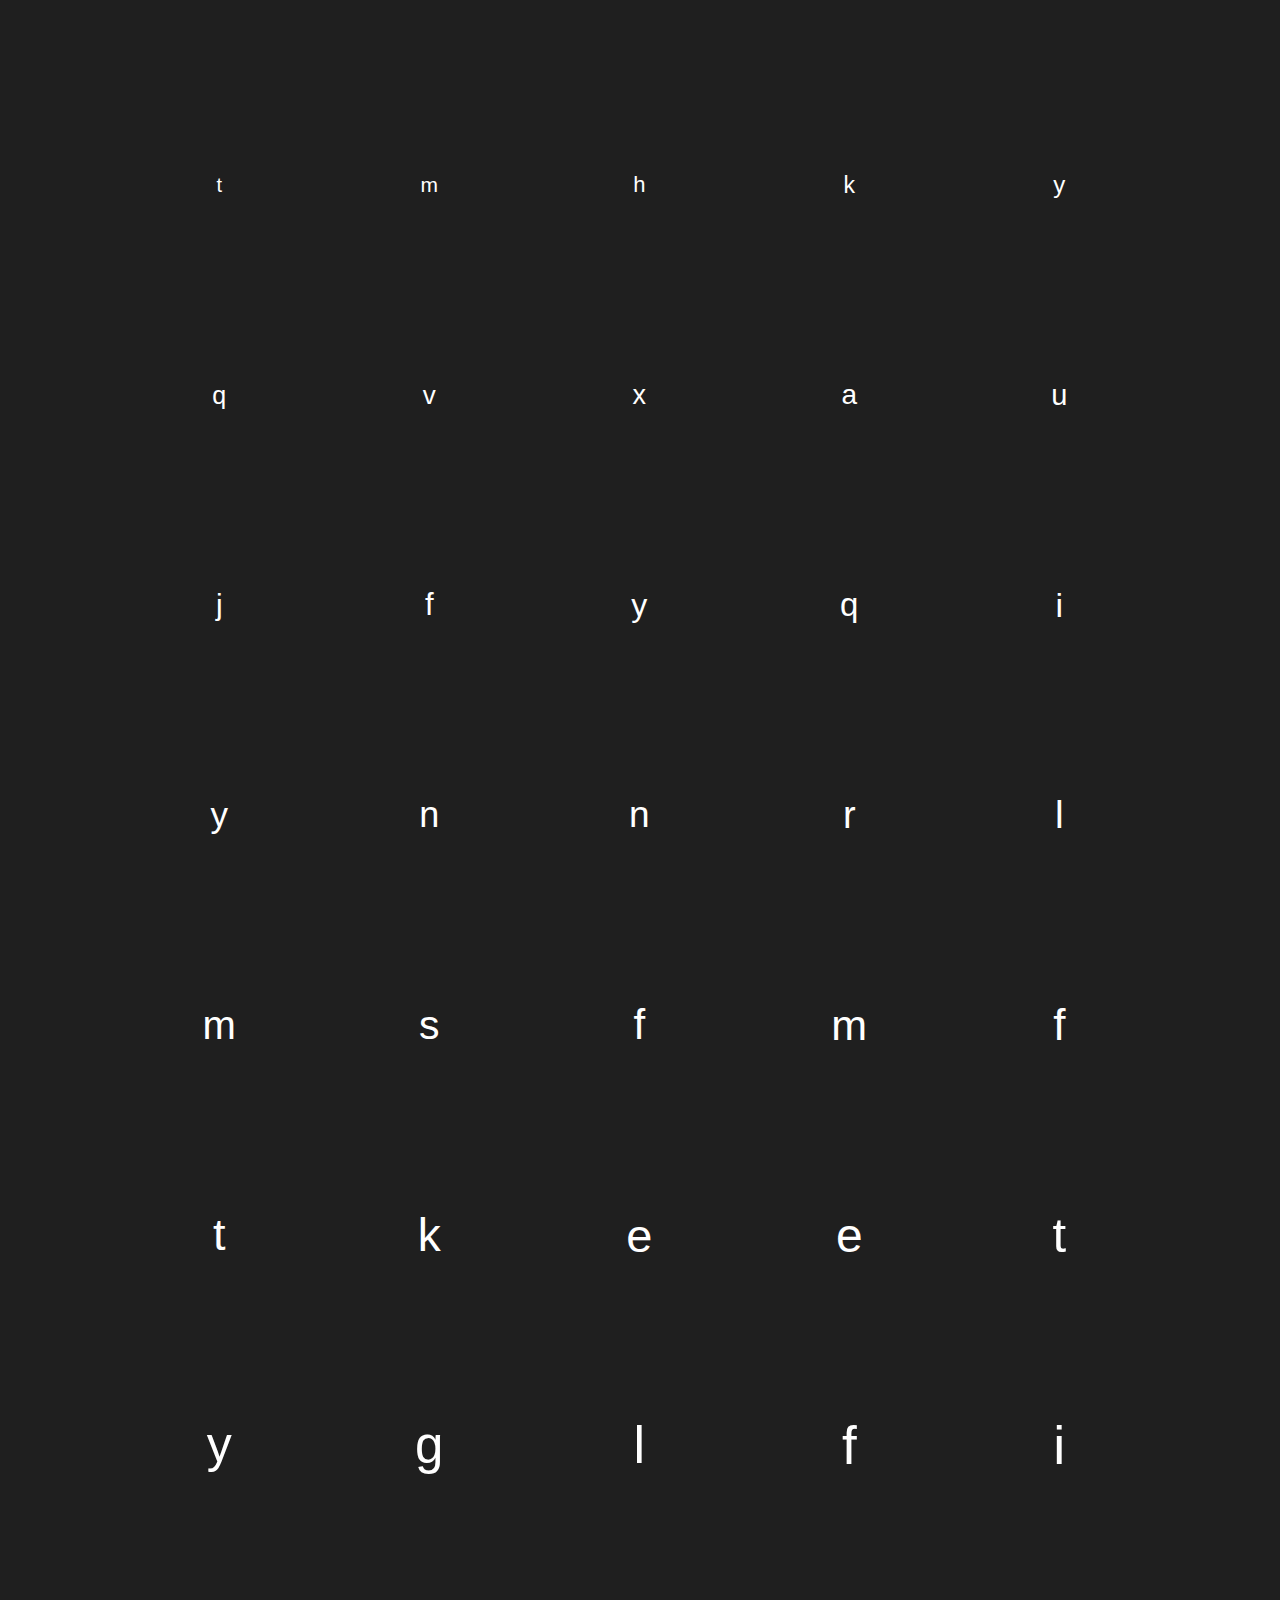
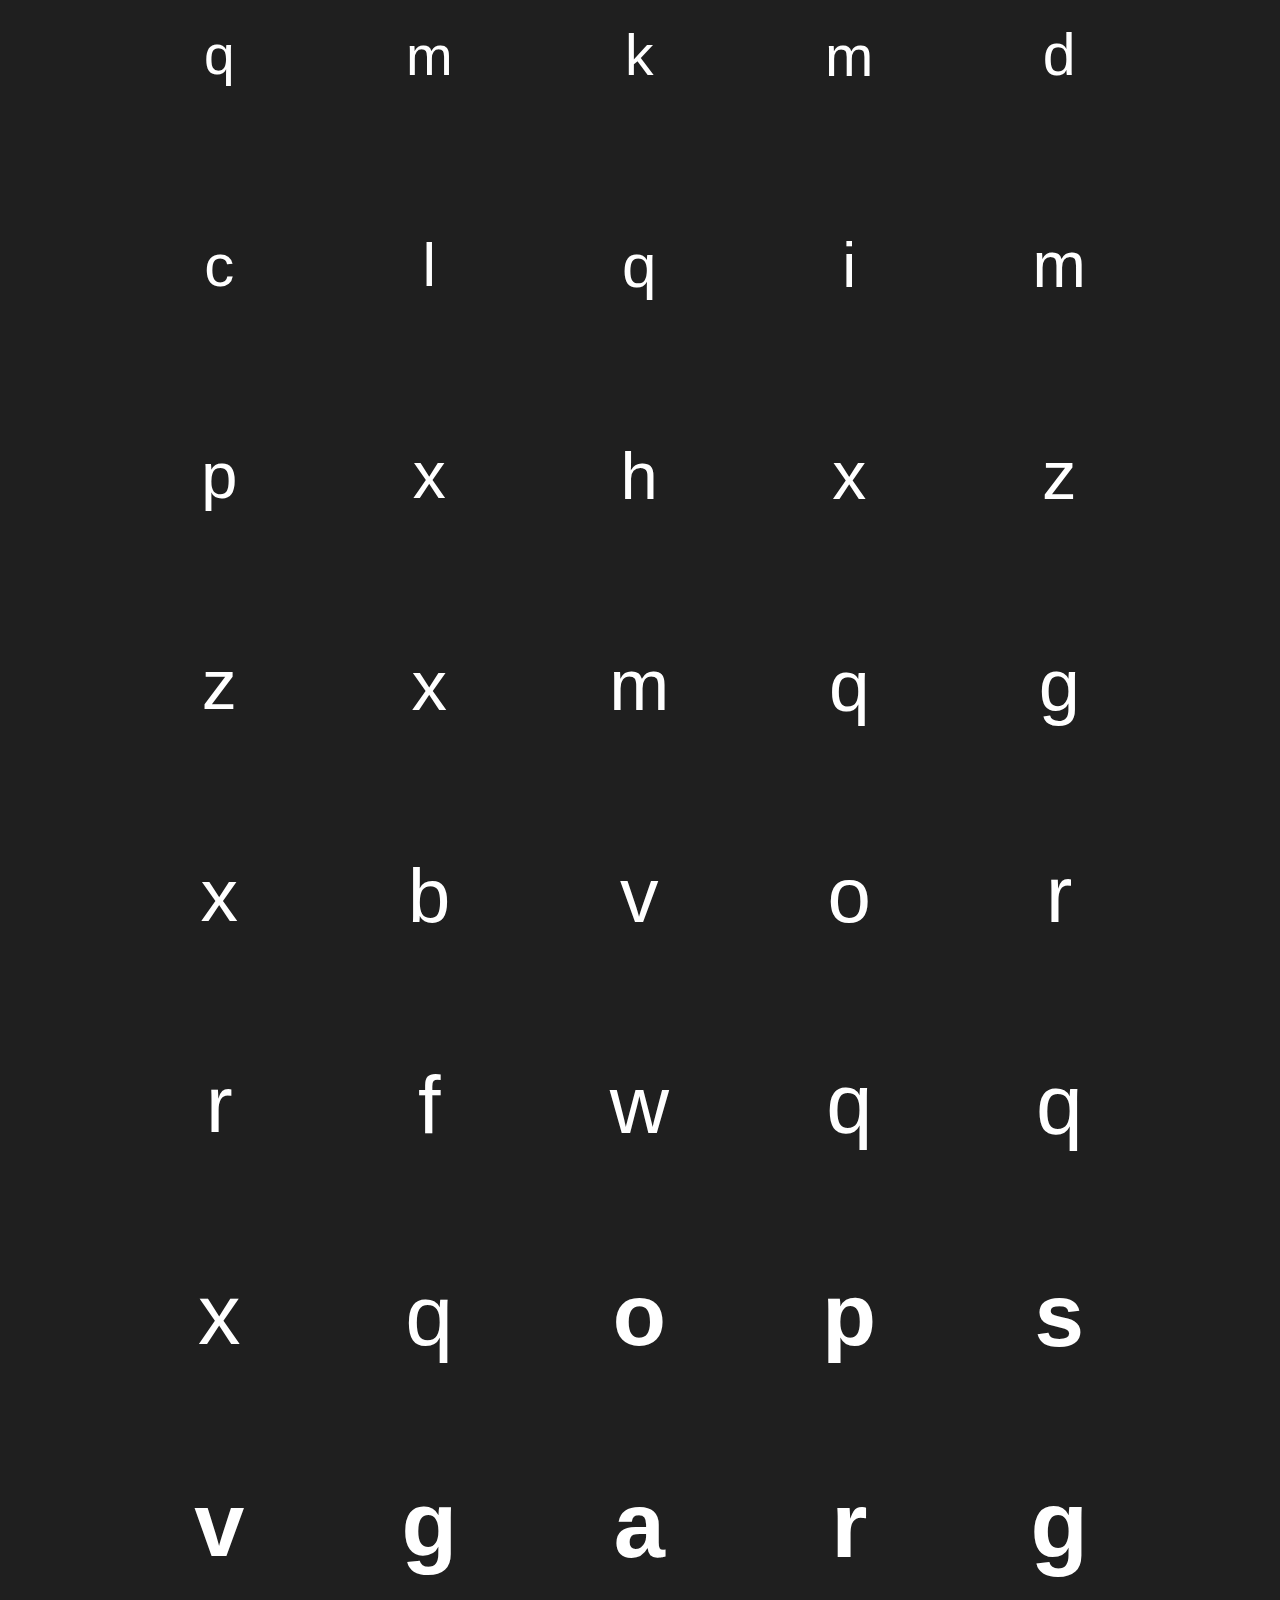
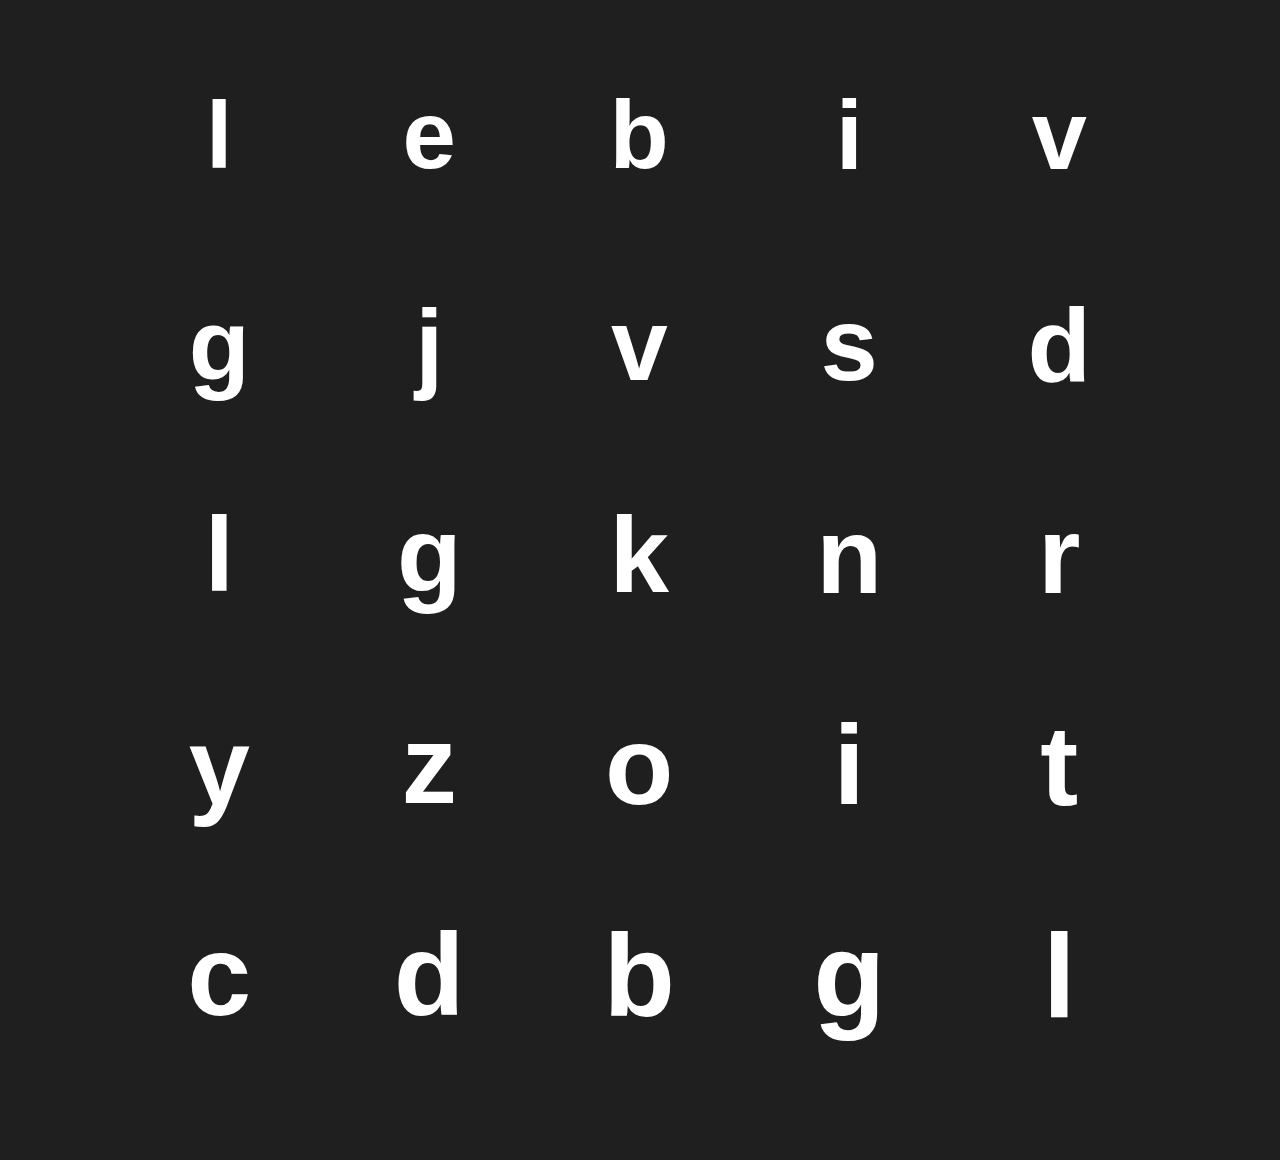
<file: harder-bigger-bolder-stronger/index.html>
<!DOCTYPE html>
<html>
<head>
	<title>Harder, bigger, bolder, stronger</title>
  <link rel="stylesheet" type="text/css" href="./style.css">
</head>
<body>

  <script type="module" src="./script.js"></script>

</body>
</html>
</file>
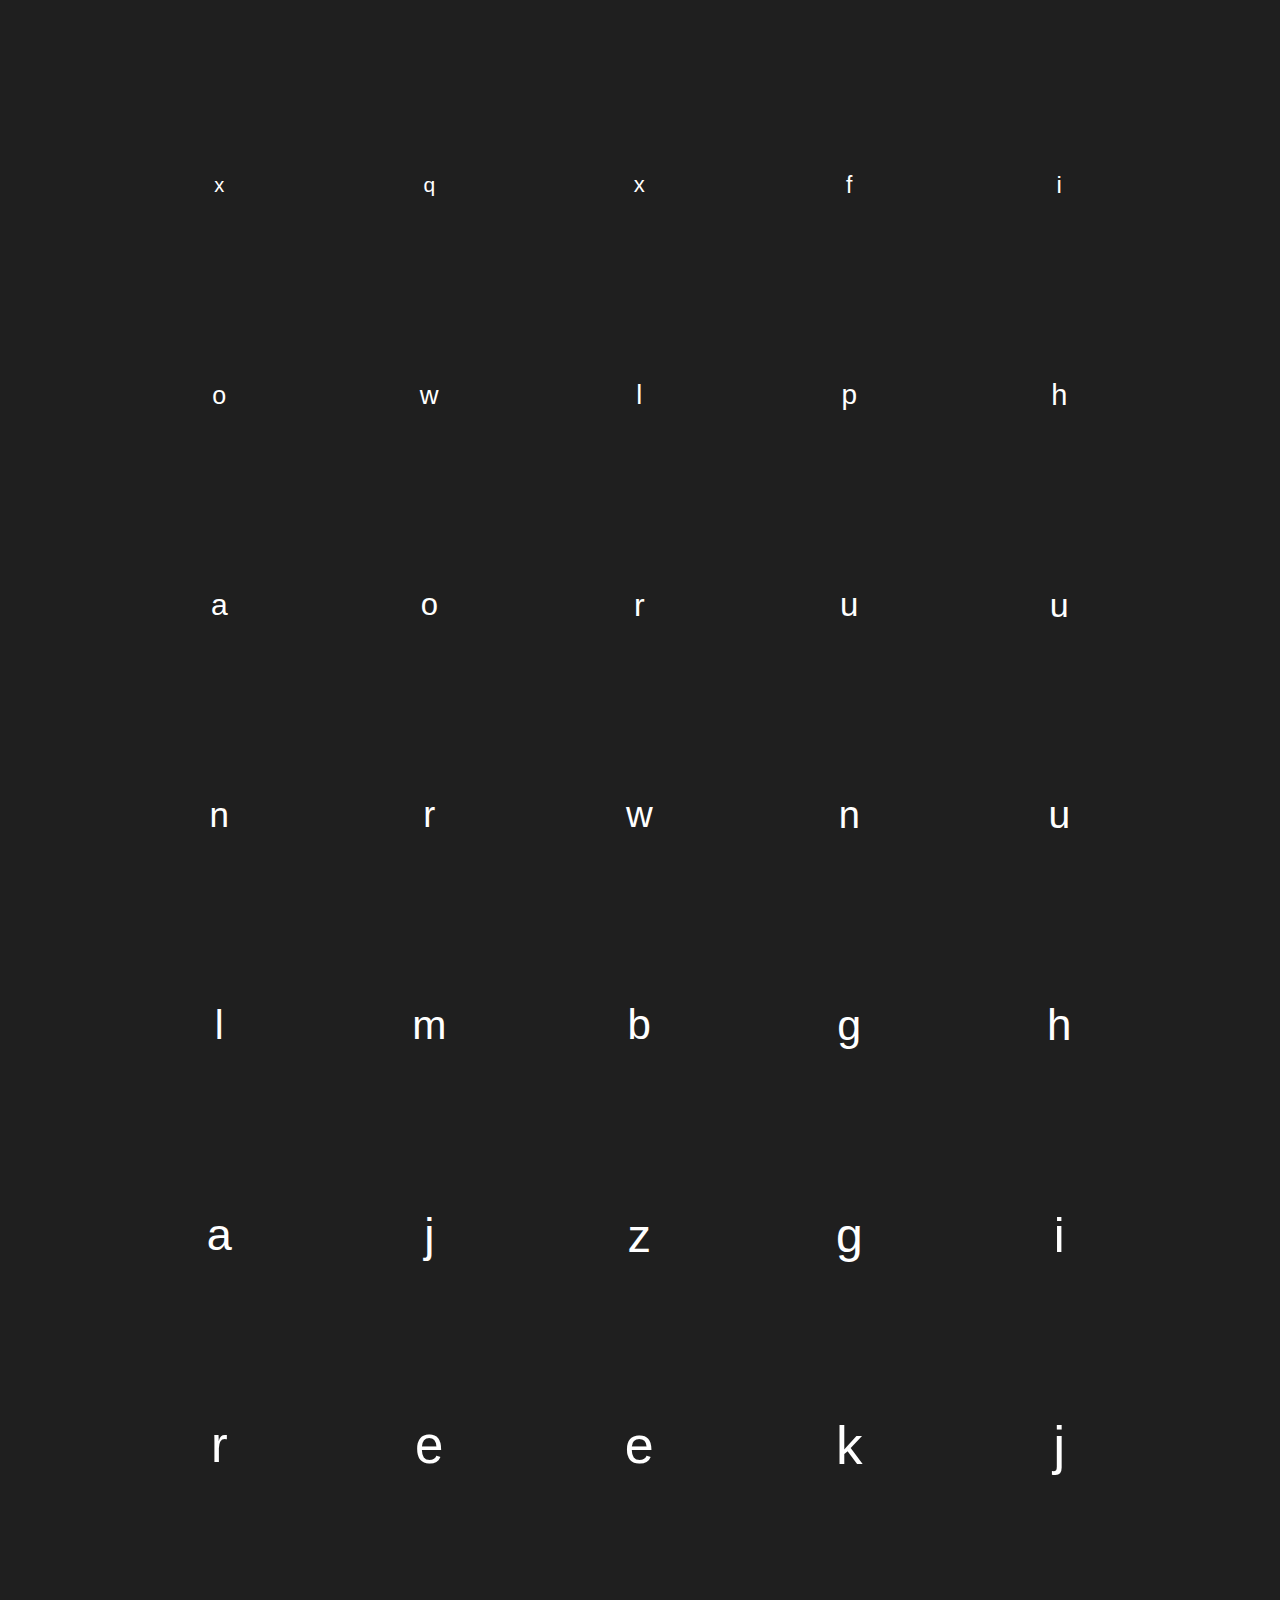
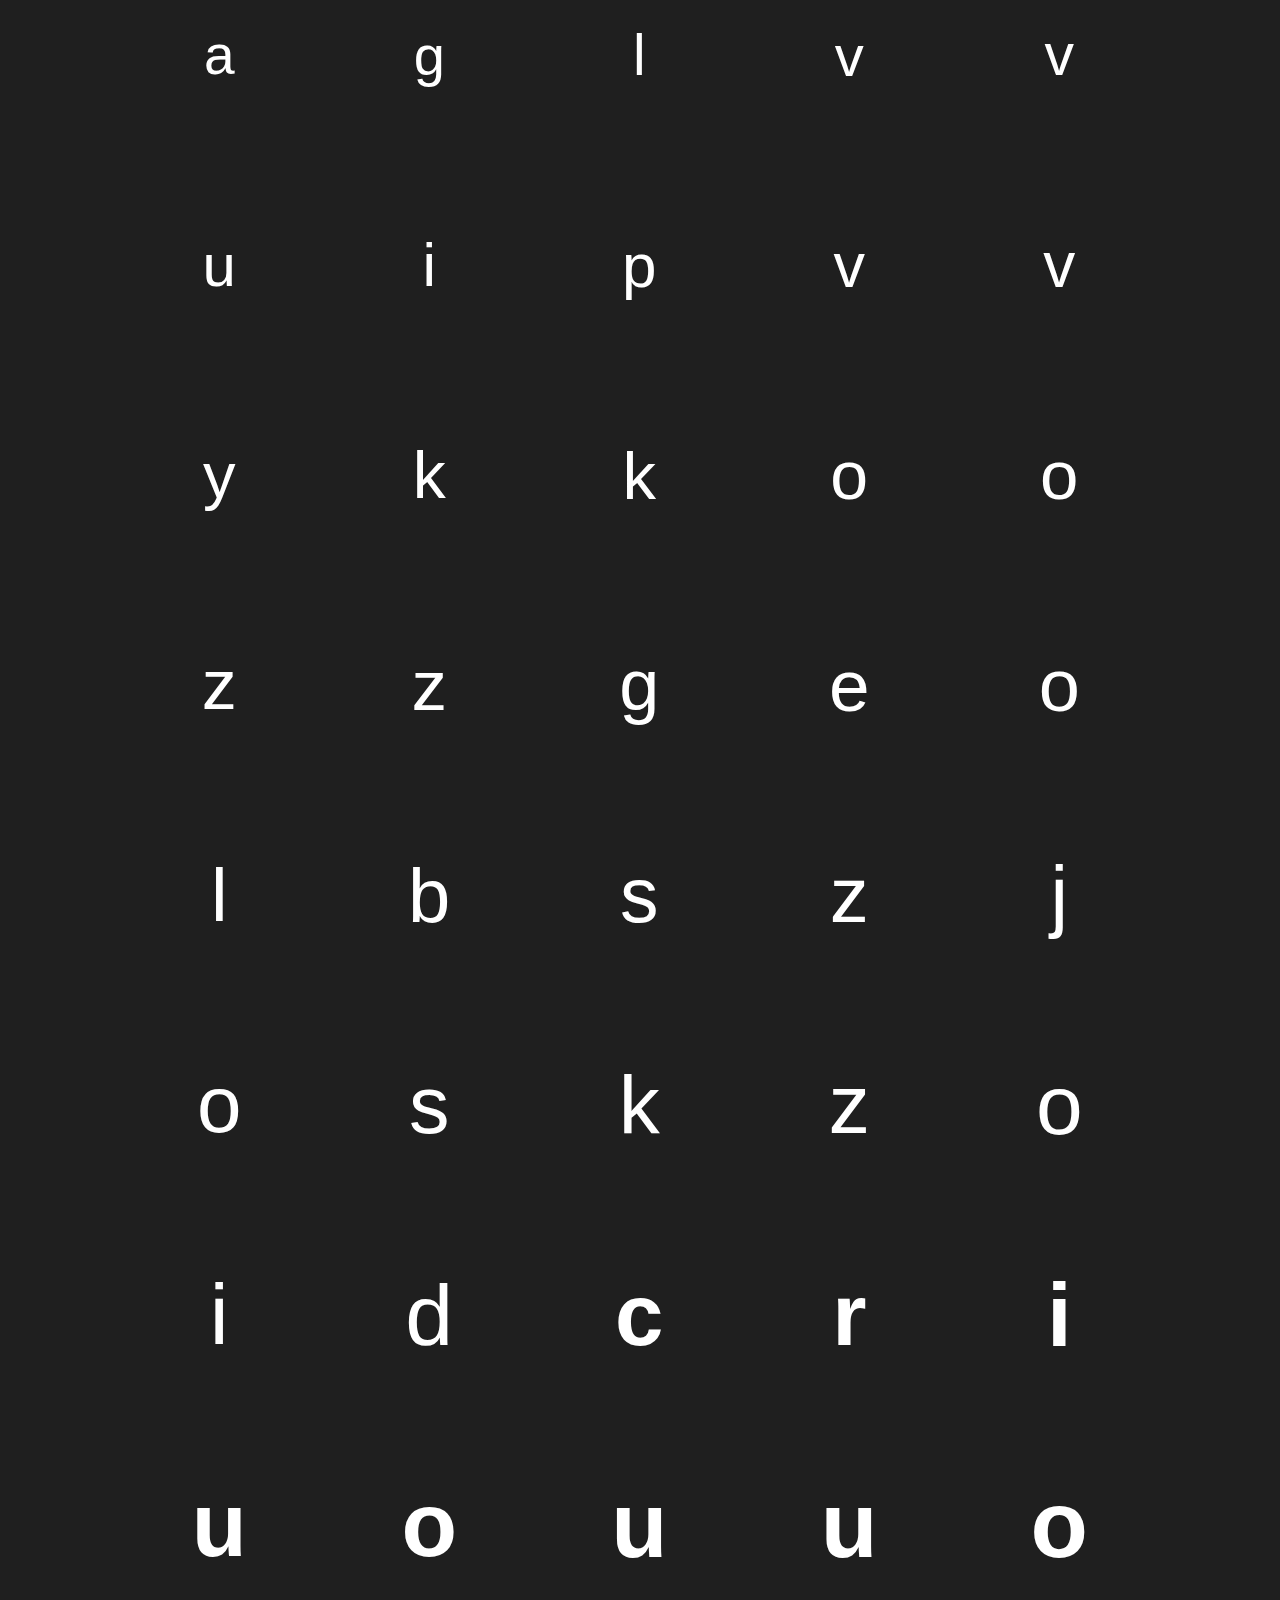
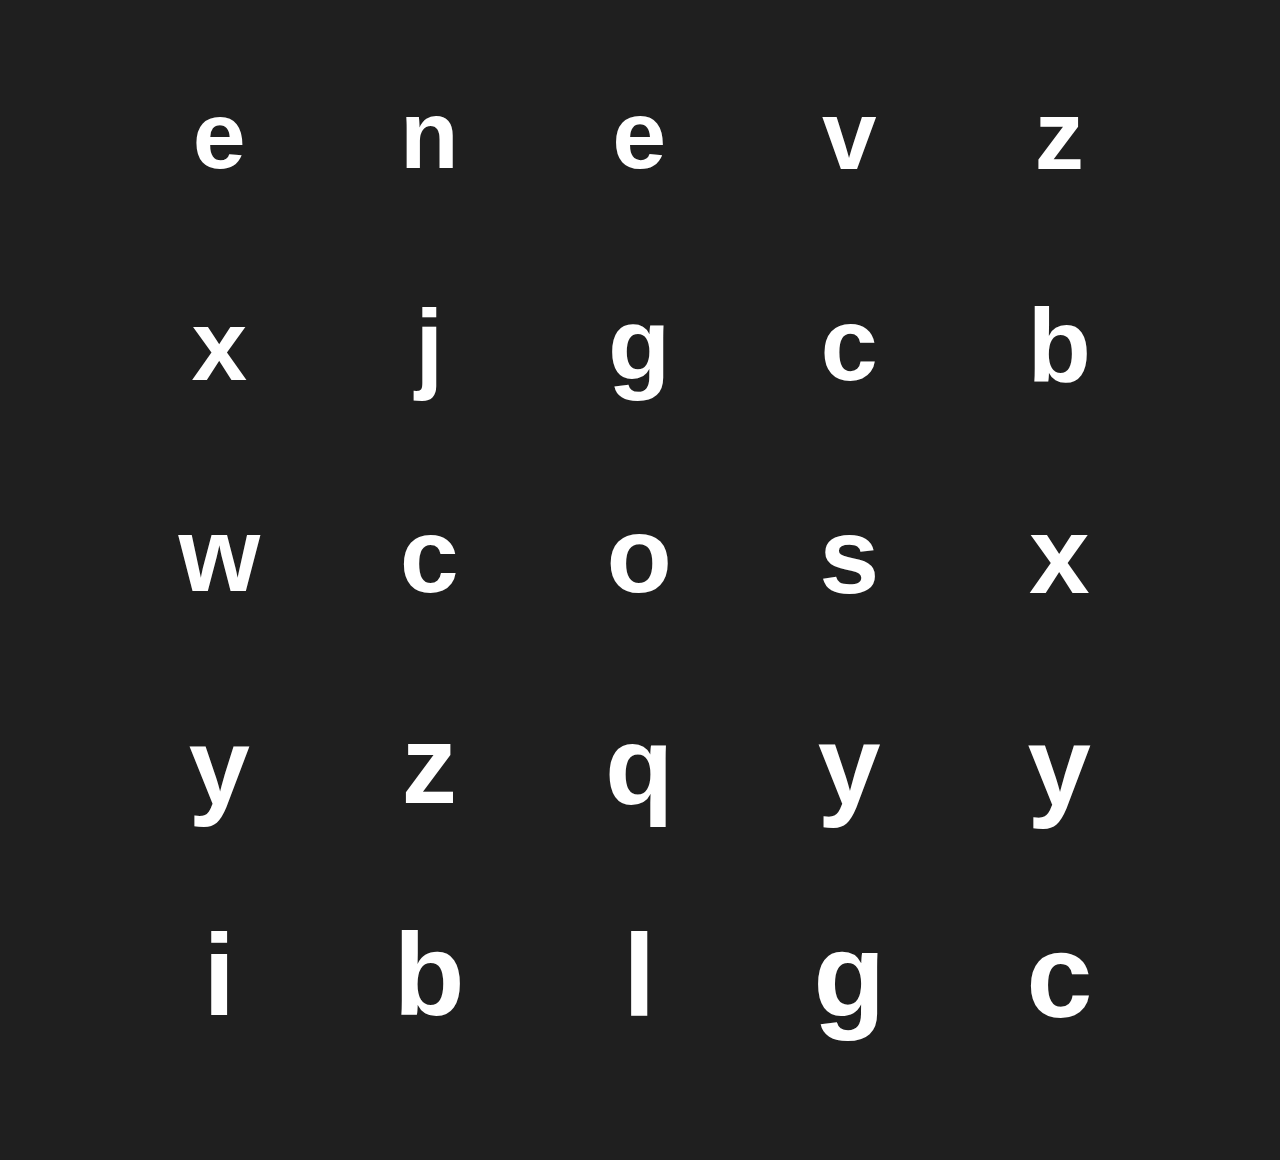
<file: harder-bigger-thicker-stronger/index.html>
<!DOCTYPE html>
<html>
<head>
	<title>Harder, bigger, thicker, stronger</title>
  <link rel="stylesheet" type="text/css" href="./assets/style.css">
  <link rel="stylesheet" type="text/css" href="../shared/shared.css">
</head>
<body>

  <script type="module" src="./script.js"></script>

</body>
</html>
</file>
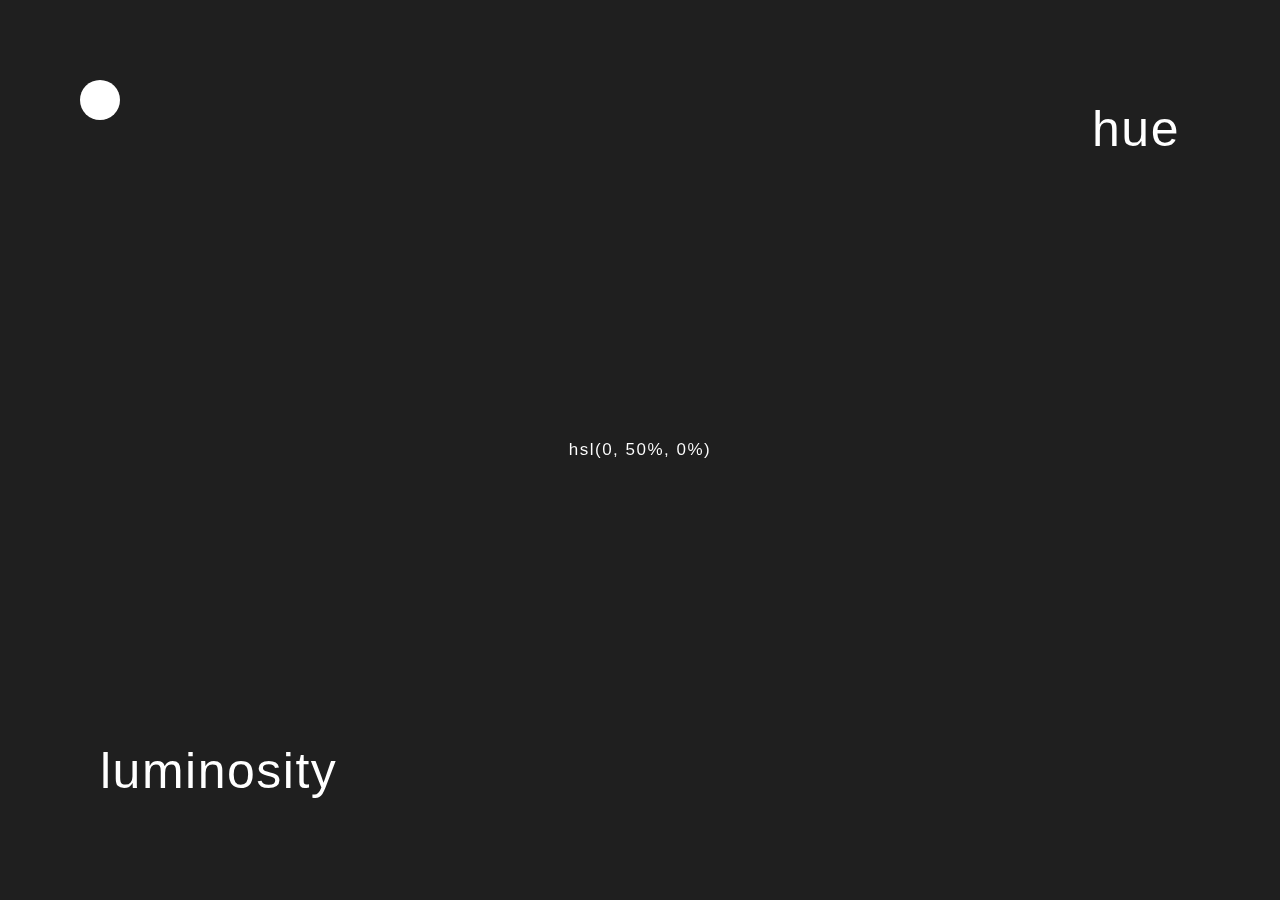
<file: pick-and-click/index.html>
<!DOCTYPE html>
<html>
<head>
	<title>Pick & click</title>
  <link rel="stylesheet" type="text/css" href="./style.css">
</head>
<body>

  <script type="module" src="./script.js"></script>

</body>
</html>
</file>
<file: harder-bigger-bolder-stronger/style.css>
:root {
  --background: hsl(0, 0%, 12%);
  --text: hsl(0, 0%, 80%);
  --clear: hsl(0, 0%, 65%);
  --disabled: hsl(0, 0%, 35%);
  --purple: #bb73e6;
}

* {
  margin: 0;
  padding: 0;
  box-sizing: border-box;
}

body {
  font-family: sans-serif;
  letter-spacing: 1.5px;
  background: var(--background);
  display: flex;
  flex-wrap: wrap;
  justify-content: center;
  align-content: center;
  width: 100vw;
  padding: 5rem;
  font-size: 12px;
}

div {
  display: flex;
  justify-content: center;
  align-items: center;
  margin: 5px;
  width: 200px;
  height: 200px;
  color: white;
}
</file>
<file: harder-bigger-thicker-stronger/assets/style.css>
body {
  display: flex;
  flex-wrap: wrap;
  justify-content: center;
  align-content: center;
  width: 100vw;
  padding: 5rem;
  font-size: 12px;
}

div {
  display: flex;
  justify-content: center;
  align-items: center;
  margin: 5px;
  width: 200px;
  height: 200px;
  color: white;
}
</file>
<file: shared/shared.css>
:root {
  --background: hsl(0, 0%, 12%);
  --text: hsl(0, 0%, 80%);
  --clear: hsl(0, 0%, 65%);
  --disabled: hsl(0, 0%, 35%);
  --purple: #bb73e6;
}

* {
  margin: 0;
  padding: 0;
  box-sizing: border-box;
}

body {
  font-family: sans-serif;
  letter-spacing: 1.5px;
  background: var(--background);
}

#results {
  padding: 10px;
  position: fixed;
  top: 50px;
  left: 50px;
}

.result {
  font-family: monospace;
  line-height: 25px;
  color: var(--text);
}
</file>
<file: pick-and-click/style.css>
:root {
  --background: hsl(0, 0%, 12%);
  --text: hsl(0, 0%, 80%);
  --clear: hsl(0, 0%, 65%);
  --disabled: hsl(0, 0%, 35%);
  --purple: #bb73e6;
}

* {
  margin: 0;
  padding: 0;
  box-sizing: border-box;
}

body {
  font-family: sans-serif;
  letter-spacing: 1.5px;
  background: var(--background);
  display: flex;
  flex-wrap: wrap;
  justify-content: center;
  align-content: center;
  width: 100vw;
  height: 100vh;
  padding: 5rem;
  cursor: crosshair;
}

svg {
  filter: invert(100%);
  position: fixed;
  width: 100vw;
  height: 100vh;
  top: 0;
  left: 0;
}

svg line {
  stroke-width: 0.6px;
}

.count {
  filter: invert(100%);
  font-size: 17px;
}

.text {
  position: fixed;
  filter: invert(100%);
  font-size: 50px;
  cursor: pointer;
  white-space: pre-wrap;
}

.hue {
  top: 100px;
  right: 100px;
  text-align: right;
}

.luminosity {
  bottom: 100px;
  left: 100px;
}

.origin {
  width: 40px;
  height: 40px;
  top: 80px;
  left: 80px;
  border-radius: 50%;
  background: black;
}

.picked {
  opacity: 0;
  bottom: 100px;
  right: 100px;
}

.wave {
  background: white;
  width: 20px;
  height: 20px;
  border-radius: 50%;
  position: absolute;
  animation: wave 0.15s ease-out;
  opacity: 0;
}

.fade-in {
  animation: fade-in 1s;
}

@keyframes fade-in {
  from {
    opacity: 0;
  }
  to {
    opacity: 1;
  }
}

@keyframes wave {
  from {
    opacity: 0;
    transform: scale(1);
  }
  to {
    opacity: 0.4;
    transform: scale(2);
  }
}
</file>
